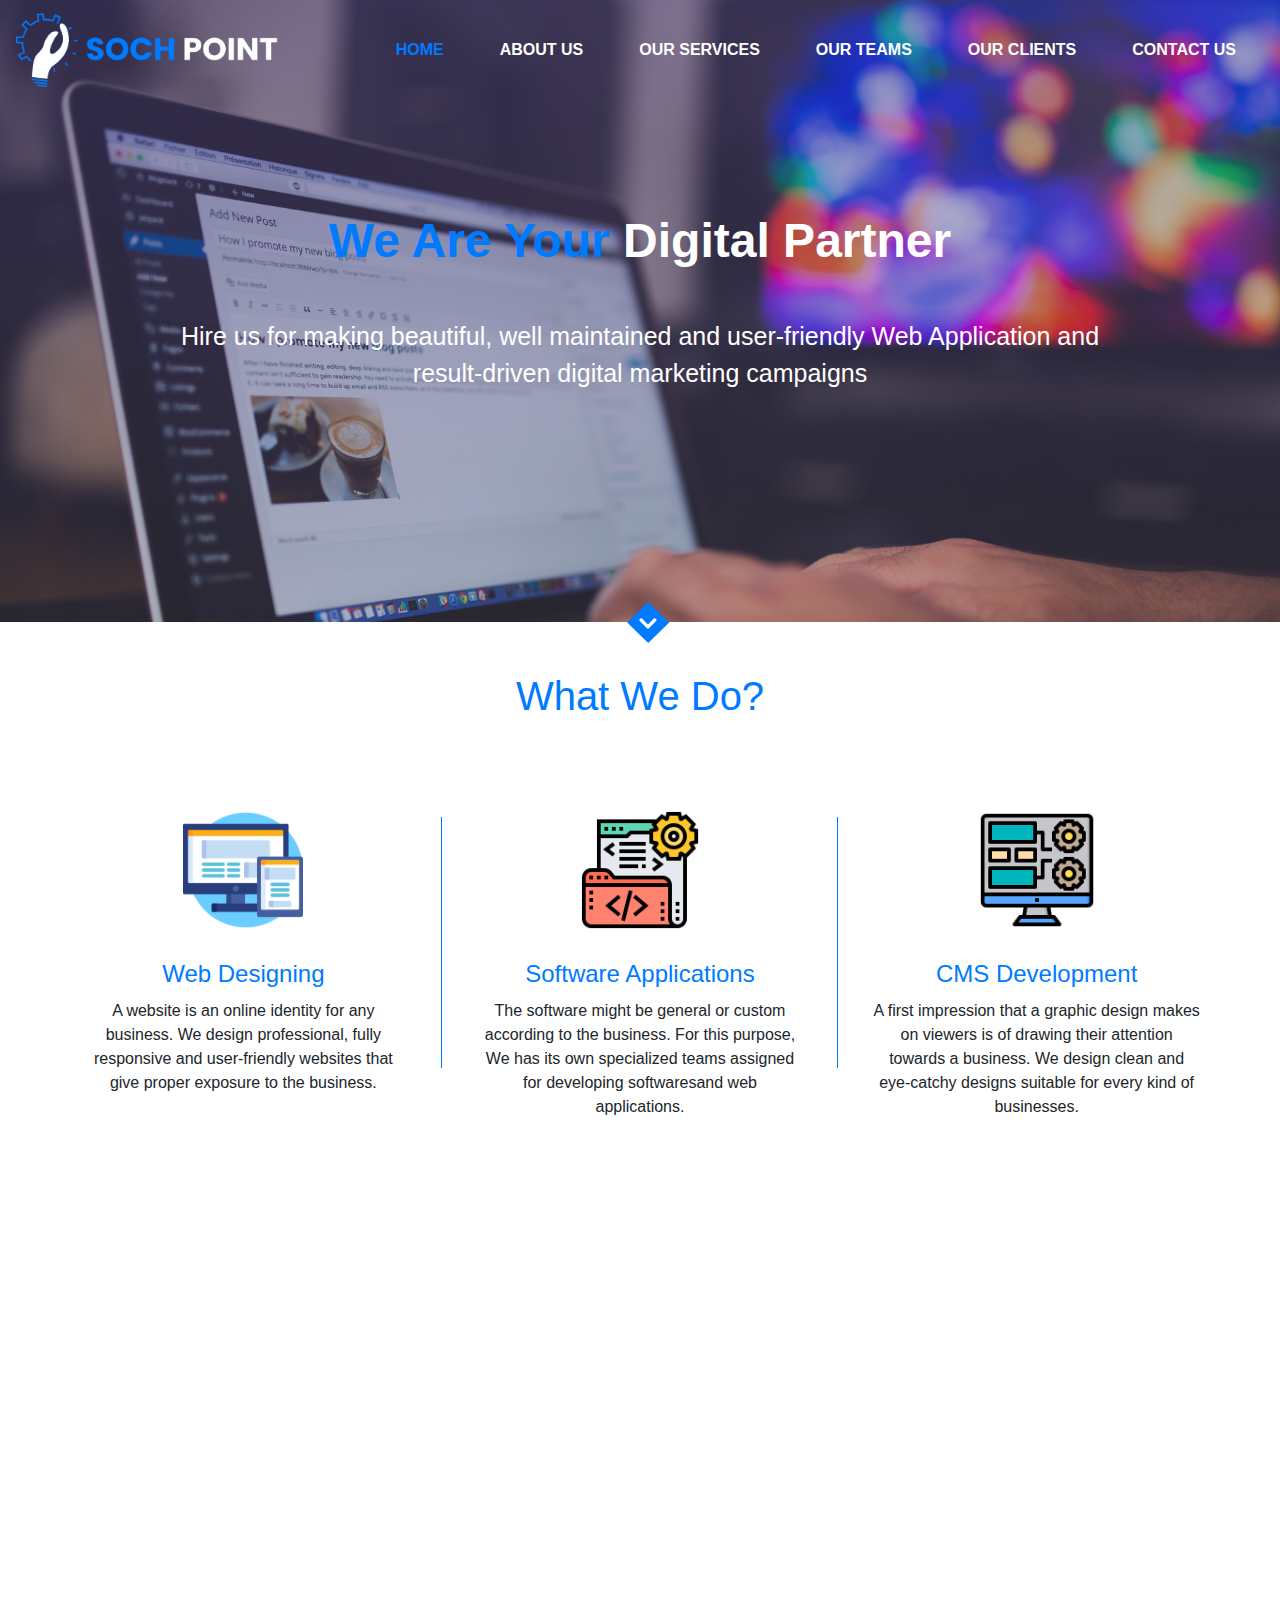
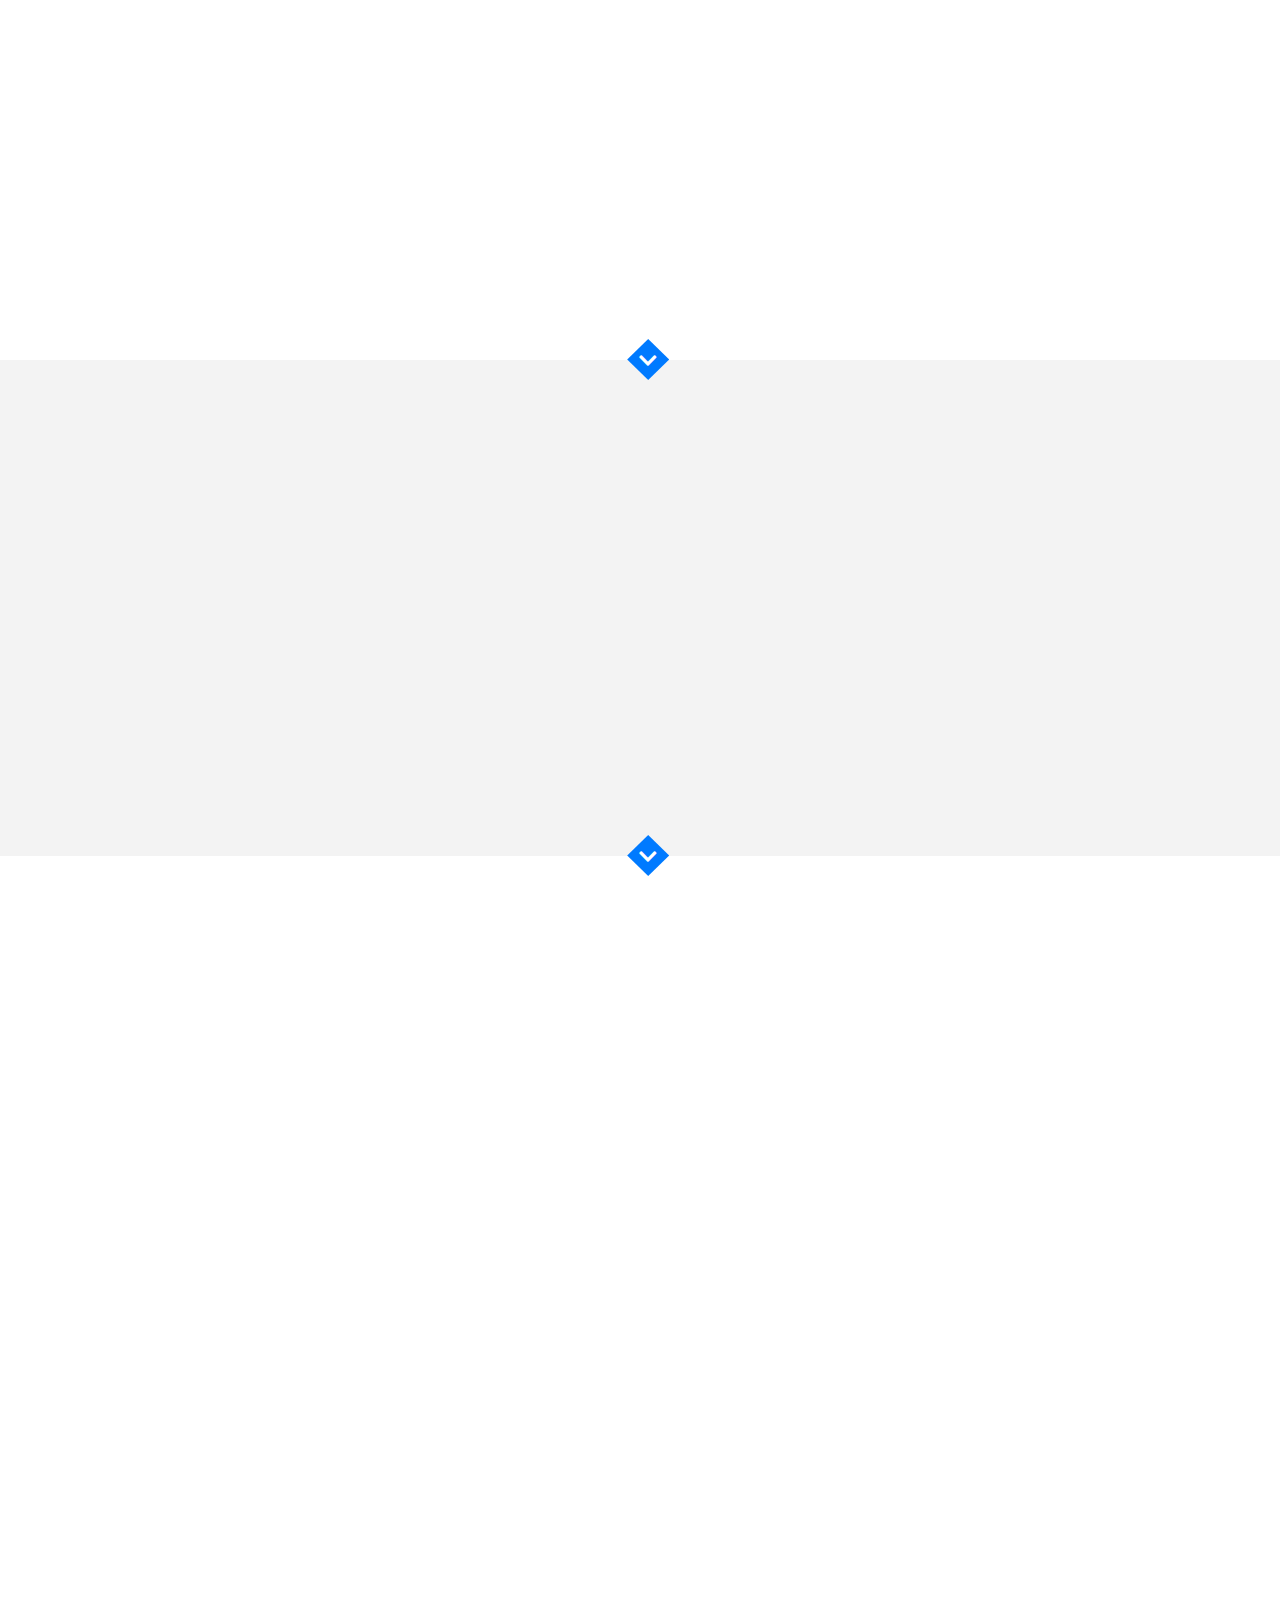
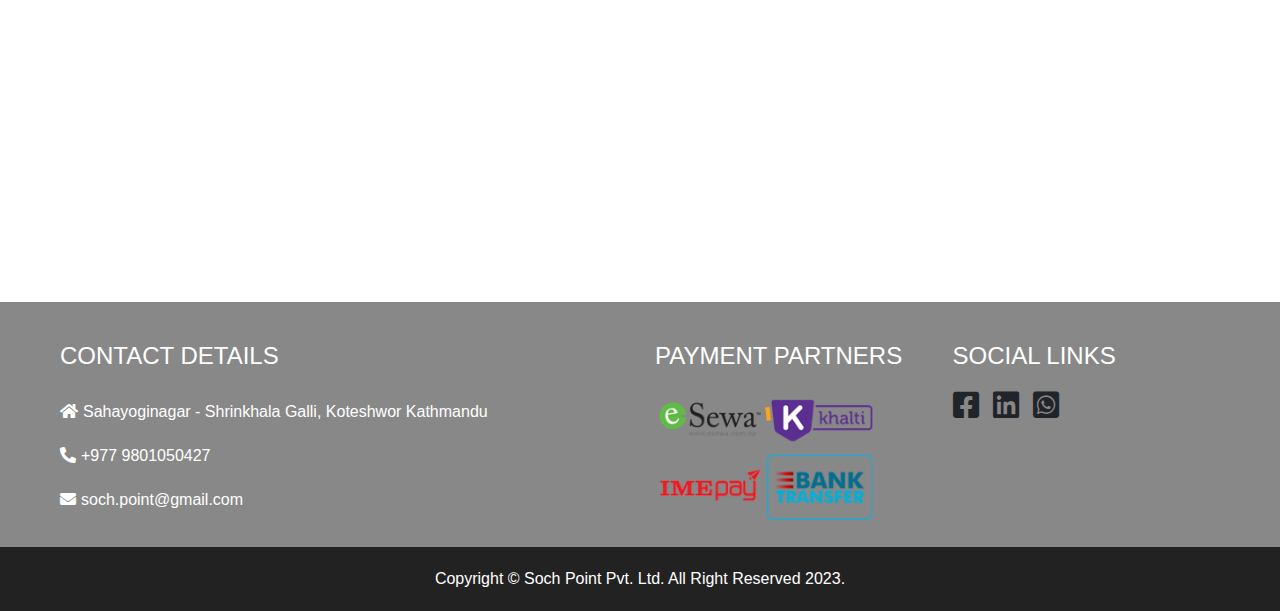
<file: index.html>
<!DOCTYPE html>
<html lang="en">
<head>
    <meta charset="UTF-8">
    <meta name="viewport" content="width=device-width, initial-scale=1.0">
    <meta http-equiv="X-UA-Compatible" content="ie=edge">
    <meta title="Soch Point |  IT Company  in Nepal">
    <!--metas-->
    <meta name="description" content="Soch Point is Dedicated Software Development company in Nepal.CMS Development and digital marketing for best results that can help customers in making online presense of their business"/>
    <meta name="keywords" content="Soch Point, sochpoint, Computer Training, Software Development, Web Application Development, computer training center in nepal,  Application Development, Mobile app development, e-commerce,   Search Engine Optimization,Digital Marketing, Android , Facebook Marketing, "/>
    <link rel="canonical" href="https://www.sochpoint.com" />

    <meta property="og:title" content="Soch Point | IT Company  in Nepal | Web Development in Kathmandu, Nepal | Application and Software Nepal">
    <meta property="og:site_name" content="website">
    <meta property="og:url" content="https://www.sochpoint.com">
    <meta property="og:description" content="Soch Point is Dedicated Software Development company in Nepal. CMS Development and digital marketing for best results that can help customers in making online presense of their business.">
    <meta property="og:type" content="Web Site">
    <meta property="og:image" content="https://sochpoint.com/img/logo002.png"> 

    <meta property="og:type" content="website"/>
    <meta property="og:site_name" content="Soch Point"/>

    <meta name="twitter:title" content="Soch Point | IT Company  in Nepal | Web Development in Kathmandu, Nepal | Application and Software Nepal">
    <meta name="twitter:description" content="Soch Point is Dedicated Software Development company in Nepal. CMS Development and digital marketing for best results that can help customers in making online presense of their business.">
    <meta name="twitter:image" content="https://sochpoint.com/img/logo002.png">

    <link rel="stylesheet" type="text/css" href="css/bootstrap.min.css">
    <link rel="stylesheet" type="text/css" href="css/owl.carousel.min.css">
    <link rel="stylesheet" type="text/css" href="css/owl.theme.default.css">
    <link rel="stylesheet" type="text/css" href="Fontawesome/css/all.min.css">
    <link rel="stylesheet" type="text/css" href="css/animate.css">
    <link rel="stylesheet" type="text/css" href="css/imagehover.min.css">

    <link rel="stylesheet" type="text/css" href="css/custom.css">
    <link rel="icon" href="img/favicon.svg" type="image/svg" sizes="96x96">


    <title>Soch Point</title>

    <style type="text/css">
        .navbar-light .navbar-toggler {
                padding: 10px 20px;
                border: 2px solid darkgray;
                color: whitesmoke;
                border-radius: 6px;
                outline: none;
            }
        @media screen and (max-width: 992px){
            #desktopNav{
                display: none;
            }
            #mobileNav{
                background: #333 !important;
            }
            li.nav-item{
                text-align: right;
                margin: 0 5px;
            }
            .nav-link {
                display: block;
                padding: .3rem 1rem;
            }
            .navbar {
                padding: .3rem 1rem;
            }
        }
        @media screen and (min-width: 992px){
            #mobileNav{
                display: none;
            }
        }
    </style>

</head>
<body>
        <nav id="mobileNav" class="navbar navbar-expand-lg navbar-light bg-light">
            <a class="navbar-brand" href="index.html"><img class="site-logo" src="img/logo002.png"></a>
            <button class="navbar-toggler" type="button" data-toggle="collapse" data-target="#navbarNav" aria-controls="navbarNav" aria-expanded="false" aria-label="Toggle navigation">
            <!-- <span class="navbar-toggler-icon"></span> -->
                <i class="fa fa-bars"></i>
            </button>
            <div class="collapse navbar-collapse" id="navbarNav">
            <ul class="navbar-nav ml-auto">
                <li class="nav-item">
                    <a class="nav-link active">HOME</a>
                </li>
                <li class="nav-item">
                    <a class="nav-link" href="#what-we-do">ABOUT US</a>
                </li>
                <li class="nav-item">
                    <a class="nav-link" href="#online-image">OUR SERVICES</a>
                </li>
                <li class="nav-item">
                    <a class="nav-link" href="#homepage-associated-clients">OUR TEAMS</a>
                </li>
                <li class="nav-item">
                    <a class="nav-link" href="#homepage-partners">OUR CLIENTS</a>
                </li>
                <li class="nav-item">
                    <a class="nav-link" href="#homepage-partners">CONTACT US</a>
                </li>
            </ul>
            </div>
        </nav>
    <div class="header-image " style="background: linear-gradient(0deg,rgba(0,0,0,0.1),rgba(61, 48, 118, 0.46)),url(img/home2.jpg); height: 622px;
      background-size: cover;
      background-attachment: fixed;
      position: relative;">
        <nav id="desktopNav" class="navbar navbar-expand-lg navbar-light bg-light">
            <a class="navbar-brand" href="index.html"><img class="site-logo" src="img/logo002.png"></a>
            <button class="navbar-toggler" type="button" data-toggle="collapse" data-target="#navbarNav" aria-controls="navbarNav" aria-expanded="false" aria-label="Toggle navigation">
            <span class="navbar-toggler-icon"></span>
            </button>
            <div class="collapse navbar-collapse" id="navbarNav">
            <ul class="navbar-nav ml-auto">
                <li class="nav-item">
                <a class="nav-link active">HOME</a>
                </li>
                <li class="nav-item">
                    <a class="nav-link" href="#what-we-do">ABOUT US</a>
                </li>
                <li class="nav-item">
                    <a class="nav-link" href="#online-image">OUR SERVICES</a>
                </li>
                <li class="nav-item">
                    <a class="nav-link" href="#homepage-associated-clients">OUR TEAMS</a>
                </li>
                <li class="nav-item">
                    <a class="nav-link" href="#homepage-partners">OUR CLIENTS</a>
                </li>
                <li class="nav-item">
                    <a class="nav-link" href="#homepage-partners">CONTACT US</a>
                </li>
            </ul>
            </div>
        </nav>
        <div>
            <div class="container">
                <h1 class="wow animated fadeInLeft delay-0.5s main-header">
                    We Are Your <span style="color: white;">Digital Partner</span>
                </h1>
                <p class="wow animated fadeInRight delay-0.5s header-desc">Hire us for making beautiful, well maintained and user-friendly Web Application and <br>
                     result-driven digital marketing campaigns</p>
            </div>
        </div>
        <div class="banner-arrow">
            <i class="fa fa-chevron-down"></i>
        </div>
    </div>

    <section id="what-we-do">
        <div class="container">
            <h1 class="wow animated pulse delay-0.5s what-we-do"> What We Do?</h1>
            <div class="wow animated fadeInLeft delay-0.5s row">
                <div class="col-md-4 text-center">
                    <div class="service-box">
                        <img class="service-img" src="img/icon1.png">
                        <h4 class="service-desc">Web Designing</h4>
                        <div>A website is an online identity for any business. We design professional, fully responsive and user-friendly websites that give proper exposure to the business.</div>
                        <div class="figline"></div>
                    </div>
                </div>
                <div class="col-md-4 text-center">
                    <div class="service-box">
                        <img class="service-img" src="img/icon6.png">
                        <h4 class="service-desc">Software Applications</h4>
                        <div>The software might be general or custom according to the business. For this purpose, We has its own specialized teams assigned for developing softwaresand web applications.</div>
                        <div class="figline"></div>
                    </div>
                </div>
                <div class="col-md-4 text-center">
                    <div class="service-box">
                        <img class="service-img" src="img/icon2.png">
                        <h4 class="service-desc">CMS Development</h4>
                        <div>A first impression that a graphic design makes on viewers is of drawing their attention towards a business. We design clean and eye-catchy designs suitable for every kind of businesses.</div>
                        
                    </div>
                </div>
            </div>
            <div class="wow animated fadeInRight delay-0.5s row">
                <div class="col-md-4 text-center">
                    <div class="service-box">
                        <img class="service-img" src="img/icon3.png">
                        <h4 class="service-desc">Digital Marketing</h4>
                        <div>Digital marketing lets you reach your targeted audience in a cost-effective and measurable way. The major digital marketing that we do are Facebook advertisement, PPC, and Youtube advertisement.</div>
                        <div class="figline"></div>
                    </div>
                </div>
                <div class="col-md-4 text-center">
                    <div class="service-box">
                        <img class="service-img" src="img/icon4.png">
                        <h4 class="service-desc">Web Hosting</h4>
                        <div>We provides the best reliable web hosting at best affordable prices. Web hosting is a service that allows an organization or an individual to post a website or web page onto the Internet.</div>
                        <div class="figline"></div>
                    </div>
                </div>
                <div class="col-md-4 text-center">
                    <div class="service-box">
                        <img class="service-img" src="img/icon5.png">
                        <h4 class="service-desc">Bulk SMS</h4>
                        <div>We also provides Bulk SMS service as an additional service. Bulk SMS service is the distribution of large numbers of SMS messages for delivery to mobile phone terminals.</div>
                        
                    </div>
                </div>
                
            </div>
        </div>
    </section>
    <section id="online-image">
         <div class="container">
             <h2 class="wow animated pulse delay-0.5s online-img-heading">WE BUILD UP YOUR ONLINE PRESENCE</h2>
             <div class="row">
                 <div class="wow animated fadeInLeft delay-0.5s col-md-4 text-center">
                    <!-- <img class="online-img" src="img/target-goal-ItArrow.png"> -->
                    <div class="online-icons">
                        <i class="fa fa-bullseye"></i>
                    </div>
                    <div class="online-img-desc">TARGETED GOALS</div>
                    <!-- <p>Lorem ipsum dolor, sit amet consectetur adipisicing elit. Blanditiis exercitationem quod earum modi eveniet adipisci vitae itaque eum autem officiis.</p> -->
                 </div>
                 <div class="wow animated zoomIn delay-0.5s col-md-4 text-center">
                    <div class="online-icons">
                        <i class="fa fa-chess"></i>
                    </div> 
                    <div class="online-img-desc">APPLIED STRATEGY</div>
                    <!-- <p>Lorem ipsum dolor sit amet, consectetur adipisicing elit. Similique eligendi asperiores recusandae reiciendis nam. Aperiam repellendus obcaecati numquam sint enim deserunt animi. Explicabo, non architecto.</p> -->
                 </div>
                 <div class="wow animated fadeInRight delay-0.5s col-md-4 text-center">
                    <div class="online-icons">
                        <i class="fa fa-chart-line"></i>
                    </div>
                    <div class="online-img-desc">OUTSTANDING RESULT</div>
                    <!-- <p>Lorem ipsum dolor sit amet consectetur adipisicing elit. Nobis at illo tenetur sit ab, ipsum quibusdam quidem accusamus explicabo quaerat?</p> -->
                 </div>
             </div>
             <div class="banner-arrow2">
                <i class="fa fa-chevron-down"></i>
            </div>
         </div>
    </section>

    <section id="homepage-business">
        <div class="sub-business">
            <div class="container">
                <h1 class="wow animated pulse delay-0.5s homepage-business-header">SERVICES THAT CAN LEAD YOUR BUSINESS SUCCESS</h1>
                <div class="wow animated fadeInLeft delay-0.5s row">
                    <div class="col-sm-6 col-lg-3 text-center">
                        <a class="business-sec-link" href="javascript:void(0)">
                            <figure class="imghvr-slide-up">
                                <div class="special-service my-auto" style="background-image: url(img/seo.jpg);
                                    background-size: cover;">
                                    <div class="service-demo">
                                        <h3 class="special-service-title">SEO</h3>
                                    </div>
                                </div>
                                <!-- <figcaption>
                                    <h3 class="special-service-title">WORDPRESS</h3>
                                    <h5 class="special-service-sub-title">Development</h5>
                                    <p>Lorem ipsum, dolor sit amet consectetur adipisicing elit. Modi veniam minima esse quidem quod aperiam ab, aspernatur voluptatem deleniti nobis?</p>
                                </figcaption> -->
                            </figure>
                        </a>
                    </div>
                    <div class="col-sm-6 col-lg-3 text-center">
                        <a class="business-sec-link" href="javascript:void(0)">
                            <figure class="imghvr-slide-up">
                                <div class="special-service my-auto" style="background-image: url(img/services/digital_marketing.jpg);
                                    background-size: cover;">
                                    <div class="service-demo">
                                        <h3 class="special-service-title">Digital Marketing</h3>
                                    </div>
                                </div>
                                <!-- <figcaption>
                                    <h3 class="special-service-title">WORDPRESS</h3>
                                    <h5 class="special-service-sub-title">Development</h5>
                                    <p>Lorem ipsum, dolor sit amet consectetur adipisicing elit. Modi veniam minima esse quidem quod aperiam ab, aspernatur voluptatem deleniti nobis?</p>
                                </figcaption> -->
                            </figure>
                        </a>
                    </div>
                    <div class="col-sm-6 col-lg-3 text-center">
                        <a class="business-sec-link" href="javascript:void(0)">
                            <figure class="imghvr-slide-up">
                                <div class="special-service my-auto" style="background-image: url(img/services/web_dev.jpg);
                                    background-size: cover;">
                                    <div class="service-demo">
                                        <h3 class="special-service-title">Web Development</h3>
                                    </div>
                                </div>
                                <!-- <figcaption>
                                    <h3 class="special-service-title">WORDPRESS</h3>
                                    <h5 class="special-service-sub-title">Development</h5>
                                    <p>Lorem ipsum, dolor sit amet consectetur adipisicing elit. Modi veniam minima esse quidem quod aperiam ab, aspernatur voluptatem deleniti nobis?</p>
                                </figcaption> -->
                            </figure>
                        </a>
                    </div>
                    <div class="col-sm-6 col-lg-3 text-center">
                        <a class="business-sec-link" href="javascript:void(0)">
                            <figure class="imghvr-slide-up">
                                <div class="special-service my-auto" style="background-image: url(img/services/mobile_app.png);
                                    background-size: cover;">
                                    <div class="service-demo">
                                        <h3 class="special-service-title">Mobile Application</h3>
                                    </div>
                                </div>
                                <!-- <figcaption>
                                    <h3 class="special-service-title">WORDPRESS</h3>
                                    <h5 class="special-service-sub-title">Development</h5>
                                    <p>Lorem ipsum, dolor sit amet consectetur adipisicing elit. Modi veniam minima esse quidem quod aperiam ab, aspernatur voluptatem deleniti nobis?</p>
                                </figcaption> -->
                            </figure>
                        </a>
                    </div>
                </div>
                <div class="banner-arrow2">
                    <i class="fa fa-chevron-down"></i>
                </div>
                
            </div>
            </div>
        </div>
    </section>

    <!-- <section id="homepage-testomony">
        <h1 class="wow animated pulse delay-0.5s testomony-header">FEW WORDS FROM OUR CLIENTS</h1>
        <div class="testomony" style="background-image: url('img/people.jpg'); background-size: cover;">
            <div class="container">
                <div class="text-center mx-auto">
                    <div class="owl-carousel owl-theme" id="testomony-slider">
                        <div class="wow animated zoomIn delay-0.5s item">
                            <div class="testomony-box mx-auto">
                                <i class="fa fa-quote-left"></i>
                                <p class="testomony-detail"><i>Lorem ipsum dolor sit amet consectetur adipisicing elit. Suscipit velit sed dolore. Blanditiis sed dolores pariatur voluptatibus culpa maiores quos obcaecati assumenda quidem ea eius error sint quam, iusto doloribus?</i></p>
                                <div class="quotesby">Poozan Tamang</div>
                            </div>
                        </div>
                        <div class="wow animated zoomIn delay-0.5s item">
                            <div class="testomony-box mx-auto">
                                <i class="fa fa-quote-left"></i>
                                <p class="testomony-detail"><i>Lorem ipsum dolor sit amet consectetur adipisicing elit. Suscipit velit sed dolore. Blanditiis sed dolores pariatur voluptatibus culpa maiores quos obcaecati assumenda quidem ea eius error sint quam, iusto doloribus?</i></p>
                                <div class="quotesby">Prasanna Chaudhary</div>
                            </div>
                        </div>
                        <div class="wow animated zoomIn delay-0.5s item">
                            <div class="testomony-box mx-auto">
                                <i class="fa fa-quote-left"></i>
                                <p class="testomony-detail"><i>Lorem ipsum dolor sit amet consectetur adipisicing elit. Suscipit velit sed dolore. Blanditiis sed dolores pariatur voluptatibus culpa maiores quos obcaecati assumenda quidem ea eius error sint quam, iusto doloribus?</i></p>
                                <div class="quotesby">Dibya</div>
                            </div>
                        </div>
                    </div>
                </div>
            </div>
        </div>
    </section> -->


    <section id="homepage-associated-clients">
        <h1 class="wow animated pulse delay-0.5s associated-heading">EXPERIENCE TEAMS TO WORK WITH</h1>
        <div class="wow animated fadeInLeft delay-0.5s clients">
            <div class="container">
                <div class="sub-clients">
                    <div class="row">
                        <div class="col-6 col-sm-6 col-md-3">
                            <div class="associated-img-wrap">
                                <img class="associated-img" alt="Manjil Poudyal" src="img/teams/mp.png">
                                <h4 class="service-desc">Manjil Poudyal</h4>
                                <div>Managing Director</div>
                            </div>
                        </div>
                        <div class="col-6 col-sm-6 col-md-3">
                            <div class="associated-img-wrap">
                                <img class="associated-img" src="img/teams/pr.png">
                                <h4 class="service-desc">Pravin Rai</h4>
                                <div>Legal & Administration</div>
                            </div>
                        </div>
                        <div class="col-6 col-sm-6 col-md-3">
                            <div class="associated-img-wrap">
                                <img class="associated-img" src="img/teams/sa.png">
                                <h4 class="service-desc">Satish Acharya</h4>
                                <div>System Administrator</div>
                            </div>
                        </div>
                        <div class="col-6 col-sm-6 col-md-3">
                            <div class="associated-img-wrap">
                                <img class="associated-img" src="img/teams/ld.png">
                                <h4 class="service-desc">Lokendra Dangi</h4>
                                <div>Backend Engineer</div>
                            </div>
                        </div>
                        <div class="col-6 col-sm-6 col-md-3">
                            <div class="associated-img-wrap">
                                <img class="associated-img" src="img/teams/aashish.png">
                                <h4 class="service-desc">Aashish Pokhrel</h4>
                                <div>FullStack Developer</div>
                            </div>
                        </div>
                        <div class="col-6 col-sm-6 col-md-3">
                            <div class="associated-img-wrap">
                                <img class="associated-img" src="img/teams/P1.JPG">
                                <h4 class="service-desc">Prasanna Chaudhary</h4>
                                <div>Web Designer</div>
                            </div>
                        </div>
                        <div class="col-6 col-sm-6 col-md-3">
                            <div class="associated-img-wrap">
                                <img class="associated-img" src="img/teams/bk.png">
                                <h4 class="service-desc">Bijay Karki</h4>
                                <div>Wordpress Developer</div>
                            </div>
                        </div>
                        <div class="col-6 col-sm-6 col-md-3">
                            <div class="associated-img-wrap">
                                <img class="associated-img" src="img/teams/lp.png">
                                <h4 class="service-desc">Pratik Ghimire</h4>
                                <div>QA Engineer</div>
                            </div>
                        </div>
                    </div>
                </div>
                <div class="banner-arrow2">
                    <i class="fa fa-chevron-down"></i>
                </div>
                
            </div>
        </div>
    </section>

    <section id="homepage-partners">
        <h1 class="wow animated pulse delay-0.5s partners-heading">CLIENTS WHO LOVE WORKING WITH US</h1>
        <div class="wow animated fadeInRight delay-0.5s our-partners">
            <div class="container">
                <div class="owl-carousel owl-theme" id="partner-slider">
                    <div class="item">
                        <div class="p-box">
                            <img class="partners-img" src="img/clients/Info-tech.png">
                        </div>
                    </div>
                    <div class="item">
                        <div class="partner-box">
                            <img class="partners-img my-auto" src="img/clients/top-all-up.png">
                        </div>
                    </div>
                    <div class="item">
                        <div class="partner-box">
                            <img class="partners-img" src="img/clients/anfaaus.png">
                        </div>
                    </div>
                    <div class="item">
                        <div class="partner-box">
                            <img class="partners-img" src="img/clients/Securious.svg">
                        </div>
                    </div>
                    <div class="item">
                        <div class="partner-box">
                            <img class="partners-img" src="img/clients/construction-bibek.png">
                        </div>
                    </div>
                    <div class="item">
                        <div class="partner-box">
                            <img class="partners-img" src="img/clients/pakkighar.png">
                        </div>
                    </div>
                </div>
            </div>
        </div>
    </section>

    <footer>
        <div class="footer-box">
            <div class="container">
                <div class="row">
                    <div class="col-md-6">
                        <h4 class="footer-details">CONTACT DETAILS</h4>
                        <div class="footer-contact"><i class="fa fa-home"></i> Sahayoginagar - Shrinkhala Galli, Koteshwor Kathmandu</div>
                        <div class="footer-contact"><i class="fa fa-phone-alt"></i> +977 9801050427</div>
                        <div class="footer-contact"><i class="fa fa-envelope"></i> soch.point@gmail.com</div>
                    </div>
                    <div class="col-md-3">
                        <h4 class="footer-details">PAYMENT PARTNERS</h4>
                        <a href="#"><img src="img/payment.png" width="220"></a>
                    </div>
                    <div class="col-md-3">
                        <h4 class="footer-details">SOCIAL LINKS</h4>
                        <div class="social-links">
                            <i class="fab fa-facebook-square"></i>
                            <i class="fab fa-linkedin"></i>
                            <i class="fab fa-whatsapp-square"></i>
                        </div>
                    </div>
                </div>
            </div>
        </div>
        <div class="copyright text-center">
            <div class="container">
                Copyright © Soch Point Pvt. Ltd. All Right Reserved 2023.
            </div>
        </div> 
    </footer>


    <script type="text/javascript" src="js/jquery.min.js"></script>
    <script type="text/javascript" src="js/bootstrap.min.js"></script>
    <script type="text/javascript" src="js/popper.min.js"></script>
    <script type="text/javascript" src="js/owl.carousel.min.js"></script>
    <script type="text/javascript" src="js/wow.min.js"></script>

    <script type="text/javascript">
        new WOW().init();
    </script>

    <script>
        $('#feature-slider').owlCarousel({
            animateOut:'fadeOut',
            animateIn:'fadeIn',
            autoplay:true,
            autoplayTimeout:5000,
            autoplayHoverPause:false,
            loop:true,
            dots:false,
            navText: ["<i class='fa fa-chevron-left'></i>","<i class='fa fa-chevron-right'></i>"],
            responsive:{
                0:{
                    items:1
                },
                600:{
                    items:1
                },
                1000:{
                    items:1
                }
            }
        })
    </script>
    <script>
        $('#testomony-slider').owlCarousel({
            autoplay:true,
            autoplayTimeout:4000,
            autoplayHoverPause:false,
            loop:true,
            dots:true,
            navText:false,
            responsive:{
                0:{
                    items:1
                },
                600:{
                    items:1
                },
                1000:{
                    items:1
                }
            }
        })
    </script>
    <script>
        $('#blog-slider').owlCarousel({
            autoplay:true,
            autoplayTimeout:3000,
            autoplayHoverPause:false,
            loop:true,
            dots:false,
            navText: ["<i class='fa fa-chevron-left'></i>","<i class='fa fa-chevron-right'></i>"],
            responsive:{
                0:{
                    items:1
                },
                600:{
                    items:1
                },
                1000:{
                    items:1
                }
            }
        })
    </script>
    <script>
        $('#partner-slider').owlCarousel({
            autoplayTimeout:3000,
            autoplayHoverPause:false,
            loop:true,
            dots:false,
            navText: ["<i class='fa fa-chevron-left'></i>","<i class='fa fa-chevron-right'></i>"],
            responsive:{
                0:{
                    items:1
                },
                600:{
                    items:1
                },
                1000:{
                    items:5
                }
            }
        })
    </script>
        
    
</body>
</html>
</file>
<file: css/custom.css>
html {
  scroll-behavior: smooth;
}
@media (min-width: 1200px) {
  .container {
    max-width: 1190px;
  }
}

.bg-light {
  background: transparent !important;
}
img.site-logo {
  height: 74px;
}
li.nav-item {
  font-weight: 600;
  margin: 0 20px;
}
a.nav-link {
  color: white !important;
}
a.nav-link:hover {
  color: #007aff !important;
}
a.nav-link.active {
  color: #007aff !important;
}
h1.main-header {
  text-align: center;
  padding-top: 7rem;
  color: #007aff;
  font-size: 48px;
  font-weight: 700;
}

.footer-box {
}

p.header-desc {
  text-align: center;
  margin-top: 3rem;
  font-size: 25px;
  color: #ffffff;
}
.banner-arrow {
  position: absolute;
  content: "";
  bottom: -21px;
  clip-path: polygon(50% 0%, 100% 50%, 50% 100%, 0% 50%);
  background: #007aff;
  padding: 12px 12px 5px 12px;
  left: 49%;
}
.banner-arrow .fa {
  color: white;
  font-size: 20px;
}

img.banner-arrow1 {
  width: 30px;
  text-align: center;
}
/* what we do */
h1.what-we-do {
  text-align: center;
  color: #007aff;
  margin: 50px 0;
}
.service-box {
  margin-bottom: 30px;
  padding: 20px;
  transition: all 0.3s ease;
}
img.service-img {
  margin: 20px 0;
  width: 110px;
}
h4.service-desc {
  color: #007aff;
  margin: 10px 0;
}
.service-box:hover {
  background-color: #007aff;
  color: white;
}

.service-box:hover .service-desc {
  color: white;
}

.figline {
  position: absolute;
  background: #007aff;
  width: 1px;
  content: "";
  top: 47px;
  right: 0;
  height: 63%;
}

/* Feature Products */
.feature-product-bg {
  background: #f3f3f3;
  padding: 30px 0;
}
h4.feature-header {
  color: #007aff;
  font-weight: 700;
}
h2.product-name {
  font-weight: 400;
}
.product-desc {
  font-size: 20px;
  margin: 20px 0;
}
img.feature-img {
  width: 100%;
  height: 100%;
}
.feature-slider {
  margin: 50px 0;
}
.prdouct-main-features {
  display: flex;
  margin: 15px 10px;
}
span.pmfi {
  border: 1px solid;
  padding: 10px;
  border-radius: 50%;
  background-color: #f2f2f2;
}
.pmfi-title {
  padding: 15px;
}
.lunch-website {
  margin-top: 40px;
  font-weight: 600;
}
a.lunch-wb {
  text-decoration: none;
}
a.lunch-wb:hover {
  color: #888888;
}
#feature-slider .owl-nav {
  width: 100%;
  position: absolute;
  bottom: 50%;
}
section#feature-product i.fa.fa-chevron-left {
  position: absolute;
  background-color: white;
  color: #007aff;
  box-shadow: 0px 3px 6px #00000029;
  padding: 25px 25px;
  left: 0;
}
section#feature-product i.fa.fa-chevron-right {
  position: absolute;
  background-color: white;
  color: #007aff;
  box-shadow: 0px 3px 6px #00000029;
  padding: 25px 25px;
  right: 0;
}

/* Online Image */
section#online-image {
  margin-bottom: 40px;
  position: relative;
}
.banner-arrow2 {
  position: absolute;
  content: "";
  bottom: -60px;
  clip-path: polygon(50% 0%, 100% 50%, 50% 100%, 0% 50%);
  background: #007aff;
  padding: 12px 12px 5px 12px;
  left: 49%;
  z-index: +1;
}
.sub-business .banner-arrow2 {
  bottom: -20px;
}
#homepage-associated-clients .banner-arrow2 {
  bottom: -20px;
}

.banner-arrow2 .fa {
  color: white;
  font-size: 20px;
}

img.banner-arrow-2 {
  width: 30px;
  text-align: center;
}
h2.online-img-heading {
  text-align: center;
  margin: 60px 0;
  color: #007aff;
}

.online-icons .fa {
  font-size: 40px;
  color: #007aff;
  border-radius: 50%;
  padding: 30px;
  box-shadow: 11px 10px 16px #00000050;
}

.online-img {
  border: 0 solid;
  border-radius: 50%;
  padding: 30px;
  box-shadow: 11px 10px 16px #00000050;
}
.online-img-desc {
  margin-top: 40px;
  margin-bottom: 30px;
  font-weight: 700;
}

/* Special Service for your business */
section#homepage-business {
  padding-bottom: 40px;
  background-color: #f3f3f3;
  position: relative;
}
h1.homepage-business-header {
  text-align: center;
  color: #007aff;
  padding: 30px 0;
}
.special-service {
  width: 268px;
  height: 333px;
  overflow: hidden;
}
figure.imghvr-slide-up {
  position: relative;
}
img.business-img {
  margin-top: 37%;
  margin-bottom: 20px;
}
h3.special-service-title {
  color: #007aff;
}
h5.special-service-sub-title {
  color: black;
}
[class*=" imghvr-"],
[class^="imghvr-"] {
  background-color: white !important;
  height: 333px;
}
.arrow-ahead {
  position: absolute;
  bottom: 0;
  right: 0;
  clip-path: polygon(100% 0, 0% 100%, 100% 100%);
  background: blue;
  width: 40px;
  height: 40px;
}

.arrow-ahead .fa {
  position: absolute;
  color: white;
  font-size: 22px;
  right: 3px;
  bottom: 2px;
}

/* Testomony */
h1.testomony-header {
  text-align: center;
  margin: 50px 0;
}
.testomony {
  background: #f3f3f3;
  padding: 20px;
}
img.testomony-img {
  width: 30px !important;
  height: 30px;
}
.testomony-desc.text-center {
  border: 0 solid;
  border-radius: 100%;
  height: 554px;
  width: 554px;
  background: #ffffff;
}
img.testomony-img.mx-auto {
  margin: 40px 0;
}
.testomony-box {
  width: 550px;
  height: 550px;
  background: white;
  border-radius: 50%;
  padding: 50px;
}

i.fa.fa-quote-left {
  font-size: 30px;
  color: #007aff;
  margin: 30px 0 40px;
}

p.testomony-detail {
  font-size: 25px;
}
.quotesby {
  color: #007aff;
  font-size: 25px;
  font-weight: 600;
}

/* OUR BLOG */
section#homepage-blog {
  margin-bottom: 40px;
}
h1.our-blog {
  text-align: center;
  margin: 50px 0;
  color: #007aff;
}
.blog-box {
  position: relative;
}
img.blog-img {
  width: 100%;
  height: auto;
}
.report-date {
  color: red;
  font-size: 20px;
  font-weight: 600;
  margin-top: 20px;
}
a {
  text-decoration: none !important;
}
.blog-link {
  font-weight: 600;
  font-size: 20px;
}
#blog-slider .owl-nav {
  position: absolute;
  width: 100%;
  bottom: 2%;
  left: 7.5%;
}

button.owl-next,
button.owl-prev {
  outline: none;
}

#homepage-blog i.fa.fa-chevron-left {
  background-color: rgba(255, 255, 255, 0.6);
  color: #007aff;
  box-shadow: 0px 3px 6px #00000029;
  padding: 17px 26px;
  font-size: 30px;
}
#homepage-blog i.fa.fa-chevron-right {
  background-color: white;
  color: #007aff;
  box-shadow: 0px 3px 6px #00000029;
  padding: 17px 26px;
  font-size: 30px;
}
/* Our Partners */
section#homepage-partners {
  padding: 20px 0;
}
h1.partners-heading {
  text-align: center;
  color: #007aff;
  margin: 30px 0;
}
.our-partners {
  position: relative;
}
img.partners-img {
  height: 150px;
  padding: 20px;
  object-fit: contain;
}
section#homepage-partners i.fa.fa-chevron-left {
  position: absolute;
  background-color: white;
  border-radius: 50%;
  color: #007aff;
  box-shadow: 0px 3px 6px #00000029;
  padding: 10px 14px;
  left: -20px;
}
section#homepage-partners i.fa.fa-chevron-right {
  position: absolute;
  background-color: white;
  border-radius: 50%;
  color: #007aff;
  box-shadow: 0px 3px 6px #00000029;
  padding: 10px 14px;
  right: -20px;
}

/* Associated Clients */
h1.associated-heading {
  text-align: center;
  color: #007aff;
  margin: 40px 0 30px 0;
}
.clients {
  background: #f3f3f3;
  position: relative;
  margin-bottom: 50px;
}
.sub-clients {
  padding: 30px 0px;
}
.btn-associated-see-more {
  text-align: right;
}
button.associated-see-more {
  border: none;
  background: #f3f3f3;
  color: #007aff;
  font-weight: 600;
  font-size: 20px;
}
button.associated-see-more:hover {
  color: green;
}

.associated-img-wrap {
  text-align: center;
  background: white;
  padding: 10px;
  border: 1px solid rgba(0, 0, 0, 0.2);
  margin: 20px 0;
}
img.associated-img {
  width: 100%;
  height: 120px;
  object-fit: contain;
}

/* Footer */
footer {
  background: #888888;
}
.footer-box {
  padding: 40px 0 20px;
}
h4.footer-details {
  color: #fff;
  margin-bottom: 20px;
}
.copyright.text-center {
  padding: 20px 0;
  color: white;
  background: #222;
}
li.footer-link-list {
  color: white;
  padding: 3px 0;
}
a.footer-link {
  color: white;
}
a.footer-link:hover {
  color: blue;
}
.footer-contact {
  color: white;
  padding: 10px 0;
  display: flex;
  align-items: baseline;
}

.footer-contact .fa {
  margin-right: 5px;
}

.footer-box iframe {
  width: 100%;
}

.social-links i {
  font-size: 30px;
  margin-right: 10px;
}

#partner-slider .owl-nav {
  position: absolute;
  width: 100%;
  bottom: 60%;
}

#testomony-slider .owl-dots {
  position: absolute;
  width: 100%;
  bottom: 13%;
}

#testomony-slider .owl-dots .owl-dot span {
  width: 14px !important;
  height: 14px !important;
}

#blog-slider .owl-theme .owl-nav [class*="owl-"] {
  margin: 0 !important;
}

#otherNav a.nav-link {
  color: black !important;
}

#portfolio-page {
  padding: 50px 0;
}

.portfolio-card {
  margin-left: auto !important;
  margin-right: auto !important;
  transition: background-position 1.5s ease-out 0.5s;
  background-position: top center;
  background-size: 100% auto !important;
  height: 400px;
  background-repeat: no-repeat;
  border: 7px solid #778899;
  box-shadow: 3px 3px 18px 0px rgba(0, 0, 0, 0.6);
}

.portfolio-card:hover {
  background-position: bottom center !important;
  transition: background-position 6s linear 0s;
}

.portfolio-title {
  text-align: center;
  margin: 25px 0 40px;
  font-size: 24px;
  font-weight: 600;
  color: #007aff;
}

/* Request Pricing */
h1.talk-header,
h1.talk-footer {
  text-align: center;
  color: white;
  padding: 40px 0 0;
  font-size: 80px;
}
.talk-header-desc,
.talk-footer-desc {
  text-align: center;
  color: white;
  font-size: 30px;
}
section#form-wrap {
  margin-bottom: 50px;
}
h3.form-heading {
  text-align: center;
  font-weight: 300;
  margin-top: 40px;
}
.request-form {
  margin-top: 40px;
}
.form-margin {
  margin-bottom: 25px;
}
input.form-input,
textarea.form-input {
  width: 100%;
  background: #f2f2f2;
  border: none;
  border-radius: 3px;
  height: 40px;
  padding: 5px;
}
select.form-input {
  width: 100%;
  height: 40px;
  background: #f2f2f2;
  border: none;
  border-radius: 3px;
  padding: 5px;
}
button.btn-request {
  background: #007aff;
  border: none;
  color: white;
  padding: 10px 20px;
  font-weight: 600;
  border-radius: 5px;
}
/* Talk Section */
section#footer-banner {
  position: relative;
}
span.talk-arrow {
  position: absolute;
  top: -28px;
  left: 48%;
  border: 4px solid white;
  border-radius: 50%;
  background: green;
  padding: 14px 10px 5px;
}
img.talk-arrow-img {
  width: 40px;
  height: 40px;
}
.talk-box {
  margin-top: 70px;
}
span.round-layer {
  border: 2px solid transparent;
  border-radius: 50%;
  padding: 50px 9px;
  transition: all 0.2s ease;
}
span.round-layer:hover {
  border: 2px solid white;
  border-radius: 50%;
  padding: 50px 9px;
}
span.round-img {
  background: white;
  border: 1px solid transparent;
  border-radius: 50%;
  padding: 40px 25px;
}
img.round-img-wrap {
  height: 50px;
  width: 50px;
  object-fit: contain;
}
.round-img-title {
  font: 35px/45px alphamack_aoeregular;
  margin-top: 30px;
  color: white;
}
.round-img-sub-title {
  font-size: 20px;
  color: white;
}

/* Contact Us */
section#contact-us {
  position: relative;
}
.contact-form {
  margin: 30px 0 70px;
}
h1.touch-us {
  color: #007aff;
  font-weight: 600;
}
.touch-desc {
  margin-bottom: 20px;
}
input.contact-input,
textarea.contact-input {
  width: 100%;
  margin-bottom: 10px;
  padding: 10px;
  border: 1px solid #000000;
  border-radius: 3px;
}
button.contact-submit {
  width: 100%;
  background: #007aff;
  color: white;
  padding: 15px;
  border: 0 solid white;
  border-radius: 5px;
  font-size: 20px;
  font-weight: 600;
}
.bootstrap-filestyle.input-group {
  border: 1px solid black;
  border-radius: 3px;
}
.btn-secondary {
  background-color: #007aff;
  padding: 10px 10px;
  border-radius: 0;
}
.under-sec {
  position: absolute;
  top: 0;
  left: 0;
  width: 100%;
  height: 100%;
  background: #f3f3f3;
  clip-path: polygon(40% 0, 50% 50%, 40% 100%, 0 100%, 0 0);
}

/* Our Services */
h1.services-heading {
  text-align: center;
  font-size: 40px;
  font-weight: 600;
  color: #007aff;
  margin: 40px 0 20px;
}
p.services-heading-desc {
  font-size: 20px;
  text-align: center;
  margin-bottom: 40px;
}
img.service-img {
  height: 120px;
  width: 120px;
  object-fit: contain;
}
span.circle-img {
  border: 4px solid #888888;
  border-radius: 50%;
  padding: 60px 15px;
}
span.circle-img:hover {
  border: 4px solid #007aff;
}
.service-img-box {
  margin: 30px 0;
}

/* About US */

section#about-us {
  padding: 30px 0;
}

#contact-us {
  margin: 30px 0;
}

h1.section-heading.text-center {
  color: #007aff;
  font-weight: 600;
  font-size: 50px;
}
p.about-desc {
  font-size: 20px;
  margin-top: 20px;
  text-align: justify;
}

section#paymentPage {
  padding: 50px 0;
}

.payment-title {
  font-size: 24px;
  font-weight: 600;
  color: #0075f0;
  border-bottom: 2px solid gray;
  margin-bottom: 10px;
}

.payment-description {
  font-size: 20px;
}

#careerPage {
  padding: 50px 0;
}

.career-title {
  font-size: 28px;
  font-weight: 600;
  color: #007aff;
}

.current-vacancy {
  font-size: 24px;
}

.job-title {
  font-size: 20px;
  font-weight: 600;
  color: #007aff;
}

.job-headers {
  font-weight: 600;
  text-decoration: underline;
}

.job-block {
  border: 2px solid darkgray;
  padding: 16px;
  border-radius: 10px;
  margin-bottom: 20px;
}

a.apply-now-btn {
  background: #007aff;
  color: white;
  padding: 8px 12px;
  border-radius: 5px;
}

#applyForm {
  padding-top: 30px 0;
}

.apply-title {
  font-size: 30px;
  font-weight: 600;
  color: #007aff;
  text-align: center;
  text-decoration: underline;
}

#jobApplyForm input,
#jobApplyForm textarea {
  width: 100%;
  padding: 5px;
}

#jobApplyForm select {
  padding: 5px;
}

form#jobApplyForm {
  background: lightgray;
  padding: 20px;
  border-radius: 15px;
}

button.submit-btn {
  background: #007aff;
  border: none;
  color: white;
  padding: 8px 20px;
}

.nav-item .dropdown-menu {
  font-size: 14px;
}

.nav-item .dropdown-item:hover {
  background: #007aff;
  color: white;
  font-size: 15px;
}

.nav-item .dropdown > .dropdown-menu {
  top: 200%;
  transition: 0.3s all ease-in-out;
}

.nav-item .dropdown:hover > .dropdown-menu {
  display: block;
  top: 100%;
  text-transform: uppercase;
  margin-top: -1px;
}

.nav-item .dropdown > .dropdown-toggle:active {
  /*Without this, clicking will make it sticky*/
  pointer-events: none;
}

.dropdown-item {
  padding: 5px 7px;
  width: 180px;
}

.dropdown.header {
  text-transform: uppercase;
}

.service-image {
  width: 100%;
  height: 300px;
  object-fit: cover;
}

.service-title {
  font-size: 28px;
  font-weight: 600;
  color: #007aff;
  text-decoration: underline;
}

#services {
  padding: 50px 0;
}

@media screen and (max-width: 767px) {
  #blog-slider .owl-nav {
    display: none;
  }
  #feature-product i.fa.fa-chevron-left,
  #feature-product i.fa.fa-chevron-right {
    padding: 15px !important;
  }
  #homepage-partners i.fa.fa-chevron-left {
    left: 0 !important;
  }
  #homepage-partners i.fa.fa-chevron-right {
    right: 0 !important;
  }
}

@media screen and (max-width: 1024px) {
  .feature-icons {
    display: none;
  }
}

@media screen and (max-width: 600px) {
  .testomony-box {
    height: 350px;
    width: 350px;
  }
  p.testomony-detail {
    font-size: 14px;
  }
  .quotesby {
    font-size: 18px;
  }
  h1.main-header {
    padding-top: 5rem;
    font-size: 26px;
  }
  p.header-desc {
    margin-top: 2rem;
    font-size: 17px;
  }
  .header-image {
    height: 330px !important;
  }
  h1.homepage-business-header {
    font-size: 22px;
  }
  .banner-arrow {
    left: 47%;
  }
  h1.what-we-do {
    margin: 40px 0 10px;
    font-size: 26px;
  }
  .banner-arrow2 {
    left: 47%;
  }
  h2.online-img-heading {
    margin: 40px 0;
    font-size: 26px;
  }
  h1.testomony-header {
    margin: 40px 0;
    font-size: 26px;
  }
  i.fa.fa-quote-left {
    margin: 20px 0;
  }
  h1.associated-heading {
    font-size: 26px;
  }
  h1.partners-heading {
    font-size: 26px;
  }
}

.service-demo {
  position: absolute;
  width: 100%;
  bottom: 20px;
  background: #00000050;
}
h3.special-service-title {
  color: white;
}
</file>
<file: css/imagehover.min.css>
@charset "UTF-8";
/*!
 * ImageHover.css - http://www.imagehover.io
 * Version 1.0
 * Author: Ciarán Walsh

 * Made available under a MIT License:
 * http://www.opensource.org/licenses/mit-license.php

 */[class*=" imghvr-"],[class^=imghvr-]{position:relative;display:inline-block;margin:0;max-width:100%;background-color:#2266a5;color:#fff;overflow:hidden;-webkit-backface-visibility:hidden;backface-visibility:hidden;-moz-osx-font-smoothing:grayscale;transform:translateZ(0)}[class*=" imghvr-"]>img,[class^=imghvr-]>img{vertical-align:top;max-width:100%}[class*=" imghvr-"] figcaption,[class^=imghvr-] figcaption{background-color:#135796;padding:30px;position:absolute;top:0;bottom:0;left:0;right:0;color:#fff}[class*=" imghvr-"] figcaption h1,[class*=" imghvr-"] figcaption h2,[class*=" imghvr-"] figcaption h3,[class*=" imghvr-"] figcaption h4,[class*=" imghvr-"] figcaption h5,[class*=" imghvr-"] figcaption h6,[class^=imghvr-] figcaption h1,[class^=imghvr-] figcaption h2,[class^=imghvr-] figcaption h3,[class^=imghvr-] figcaption h4,[class^=imghvr-] figcaption h5,[class^=imghvr-] figcaption h6{color:#fff}[class*=" imghvr-"] a,[class^=imghvr-] a{position:absolute;top:0;bottom:0;left:0;right:0;z-index:1}[class*=" imghvr-"],[class*=" imghvr-"] *,[class*=" imghvr-"]:after,[class*=" imghvr-"] :after,[class*=" imghvr-"]:before,[class*=" imghvr-"] :before,[class^=imghvr-],[class^=imghvr-] *,[class^=imghvr-]:after,[class^=imghvr-] :after,[class^=imghvr-]:before,[class^=imghvr-] :before{box-sizing:border-box;transition:all .35s ease}[class*=" imghvr-fade"] figcaption,[class^=imghvr-fade] figcaption{opacity:0}[class*=" imghvr-fade"]:hover figcaption,[class^=imghvr-fade]:hover figcaption{opacity:1}[class*=" imghvr-fade"]:hover>img,[class*=" imghvr-fade"]:hover figcaption,[class^=imghvr-fade]:hover>img,[class^=imghvr-fade]:hover figcaption{transform:translate(0)}.imghvr-fade-in-up figcaption{transform:translateY(15%)}.imghvr-fade-in-down figcaption{transform:translateY(-15%)}.imghvr-fade-in-left figcaption{transform:translate(-15%)}.imghvr-fade-in-right figcaption{transform:translate(15%)}[class*=" imghvr-push-"]:hover figcaption,[class^=imghvr-push-]:hover figcaption{transform:translate(0)}.imghvr-push-up figcaption{transform:translateY(100%)}.imghvr-push-down figcaption,.imghvr-push-up:hover>img{transform:translateY(-100%)}.imghvr-push-down:hover>img{transform:translateY(100%)}.imghvr-push-left figcaption{transform:translateX(100%)}.imghvr-push-left:hover>img,.imghvr-push-right figcaption{transform:translateX(-100%)}.imghvr-push-right:hover>img{transform:translateX(100%)}[class*=" imghvr-slide-"]:hover figcaption,[class^=imghvr-slide-]:hover figcaption{transform:translate(0)}.imghvr-slide-up figcaption{transform:translateY(100%)}.imghvr-slide-down figcaption{transform:translateY(-100%)}.imghvr-slide-left figcaption{transform:translateX(100%)}.imghvr-slide-right figcaption{transform:translateX(-100%)}.imghvr-slide-top-left figcaption{transform:translate(-100%,-100%)}.imghvr-slide-top-right figcaption{transform:translate(100%,-100%)}.imghvr-slide-bottom-left figcaption{transform:translate(-100%,100%)}.imghvr-slide-bottom-right figcaption{transform:translate(100%,100%)}[class*=" imghvr-reveal-"]:before,[class^=imghvr-reveal-]:before{position:absolute;top:0;bottom:0;left:0;right:0;content:"";background-color:#135796}[class*=" imghvr-reveal-"] figcaption,[class^=imghvr-reveal-] figcaption{opacity:0}[class*=" imghvr-reveal-"]:hover:before,[class^=imghvr-reveal-]:hover:before{transform:translate(0)}[class*=" imghvr-reveal-"]:hover figcaption,[class^=imghvr-reveal-]:hover figcaption{opacity:1;transition-delay:.21s}.imghvr-reveal-up:before{transform:translateY(100%)}.imghvr-reveal-down:before{transform:translateY(-100%)}.imghvr-reveal-left:before{transform:translateX(100%)}.imghvr-reveal-right:before{transform:translateX(-100%)}.imghvr-reveal-top-left:before{transform:translate(-100%,-100%)}.imghvr-reveal-top-right:before{transform:translate(100%,-100%)}.imghvr-reveal-bottom-left:before{transform:translate(-100%,100%)}.imghvr-reveal-bottom-right:before{transform:translate(100%,100%)}[class*=" imghvr-hinge-"],[class^=imghvr-hinge-]{perspective:50em}[class*=" imghvr-hinge-"] figcaption,[class^=imghvr-hinge-] figcaption{opacity:0;z-index:1}[class*=" imghvr-hinge-"]:hover img,[class^=imghvr-hinge-]:hover img{opacity:0}[class*=" imghvr-hinge-"]:hover figcaption,[class^=imghvr-hinge-]:hover figcaption{opacity:1;transition-delay:.21s}.imghvr-hinge-up img{transform-origin:50% 0}.imghvr-hinge-up figcaption{transform:rotateX(90deg);transform-origin:50% 100%}.imghvr-hinge-up:hover>img{transform:rotateX(-90deg)}.imghvr-hinge-up:hover figcaption{transform:rotateX(0)}.imghvr-hinge-down img{transform-origin:50% 100%}.imghvr-hinge-down figcaption{transform:rotateX(-90deg);transform-origin:50% -50%}.imghvr-hinge-down:hover>img{transform:rotateX(90deg);opacity:0}.imghvr-hinge-down:hover figcaption{transform:rotateX(0)}.imghvr-hinge-left img{transform-origin:0 50%}.imghvr-hinge-left figcaption{transform:rotateY(-90deg);transform-origin:100% 50%}.imghvr-hinge-left:hover>img{transform:rotateY(90deg)}.imghvr-hinge-left:hover figcaption{transform:rotateY(0)}.imghvr-hinge-right img{transform-origin:100% 50%}.imghvr-hinge-right figcaption{transform:rotateY(90deg);transform-origin:0 50%}.imghvr-hinge-right:hover>img{transform:rotateY(-90deg)}.imghvr-hinge-right:hover figcaption{transform:rotateY(0)}[class*=" imghvr-flip-"],[class^=imghvr-flip-]{perspective:50em}[class*=" imghvr-flip-"] img,[class^=imghvr-flip-] img{-webkit-backface-visibility:hidden;backface-visibility:hidden}[class*=" imghvr-flip-"]:hover>img,[class*=" imghvr-flip-"] figcaption,[class^=imghvr-flip-]:hover>img,[class^=imghvr-flip-] figcaption{opacity:0}[class*=" imghvr-flip-"]:hover figcaption,[class^=imghvr-flip-]:hover figcaption{opacity:1;transition-delay:.14s}.imghvr-flip-horiz figcaption{transform:rotateX(90deg);transform-origin:0 50%}.imghvr-flip-horiz:hover img{transform:rotateX(-180deg)}.imghvr-flip-horiz:hover figcaption{transform:rotateX(0deg)}.imghvr-flip-vert figcaption{transform:rotateY(90deg);transform-origin:50% 0}.imghvr-flip-vert:hover>img{transform:rotateY(-180deg)}.imghvr-flip-vert:hover figcaption{transform:rotateY(0deg)}.imghvr-flip-diag-1 figcaption{transform:rotate3d(1,-1,0,100deg)}.imghvr-flip-diag-1:hover>img{transform:rotate3d(-1,1,0,100deg)}.imghvr-flip-diag-1:hover figcaption{transform:rotate3d(0,0,0,0deg)}.imghvr-flip-diag-2 figcaption{transform:rotate3d(1,1,0,100deg)}.imghvr-flip-diag-2:hover>img{transform:rotate3d(-1,-1,0,100deg)}.imghvr-flip-diag-2:hover figcaption{transform:rotate3d(0,0,0,0deg)}[class*=" imghvr-shutter-out-"]:before,[class^=imghvr-shutter-out-]:before{background:#135796;position:absolute;content:"";transition-delay:.105s}[class*=" imghvr-shutter-out-"] figcaption,[class^=imghvr-shutter-out-] figcaption{opacity:0;transition-delay:0s}[class*=" imghvr-shutter-out-"]:hover:before,[class^=imghvr-shutter-out-]:hover:before{transition-delay:0s}[class*=" imghvr-shutter-out-"]:hover figcaption,[class^=imghvr-shutter-out-]:hover figcaption{opacity:1;transition-delay:.105s}.imghvr-shutter-out-horiz:before{left:50%;right:50%;top:0;bottom:0}.imghvr-shutter-out-horiz:hover:before{left:0;right:0}.imghvr-shutter-out-vert:before{top:50%;bottom:50%;left:0;right:0}.imghvr-shutter-out-vert:hover:before{top:0;bottom:0}.imghvr-shutter-out-diag-1:before{top:50%;bottom:50%;left:-35%;right:-35%;transform:rotate(45deg)}.imghvr-shutter-out-diag-1:hover:before{top:-35%;bottom:-35%}.imghvr-shutter-out-diag-2:before{top:50%;bottom:50%;left:-35%;right:-35%;transform:rotate(-45deg)}.imghvr-shutter-out-diag-2:hover:before{top:-35%;bottom:-35%}[class*=" imghvr-shutter-in-"]:after,[class*=" imghvr-shutter-in-"]:before,[class^=imghvr-shutter-in-]:after,[class^=imghvr-shutter-in-]:before{background:#135796;position:absolute;content:""}[class*=" imghvr-shutter-in-"]:after,[class^=imghvr-shutter-in-]:after{top:0;left:0}[class*=" imghvr-shutter-in-"]:before,[class^=imghvr-shutter-in-]:before{right:0;bottom:0}[class*=" imghvr-shutter-in-"] figcaption,[class^=imghvr-shutter-in-] figcaption{opacity:0;z-index:1}[class*=" imghvr-shutter-in-"]:hover figcaption,[class^=imghvr-shutter-in-]:hover figcaption{opacity:1;transition-delay:.21s}.imghvr-shutter-in-horiz:after,.imghvr-shutter-in-horiz:before{width:0;height:100%}.imghvr-shutter-in-horiz:hover:after,.imghvr-shutter-in-horiz:hover:before{width:50%}.imghvr-shutter-in-vert:after,.imghvr-shutter-in-vert:before{height:0;width:100%}.imghvr-shutter-in-vert:hover:after,.imghvr-shutter-in-vert:hover:before{height:50%}.imghvr-shutter-in-out-horiz:after,.imghvr-shutter-in-out-horiz:before{width:0;height:100%;opacity:.75}.imghvr-shutter-in-out-horiz:hover:after,.imghvr-shutter-in-out-horiz:hover:before{width:100%}.imghvr-shutter-in-out-vert:after,.imghvr-shutter-in-out-vert:before{height:0;width:100%;opacity:.75}.imghvr-shutter-in-out-vert:hover:after,.imghvr-shutter-in-out-vert:hover:before{height:100%}.imghvr-shutter-in-out-diag-1:after,.imghvr-shutter-in-out-diag-1:before{width:200%;height:200%;transition:all .6s ease;opacity:.75}.imghvr-shutter-in-out-diag-1:after{transform:skew(-45deg) translateX(-150%)}.imghvr-shutter-in-out-diag-1:before{transform:skew(-45deg) translateX(150%)}.imghvr-shutter-in-out-diag-1:hover:after{transform:skew(-45deg) translateX(-50%)}.imghvr-shutter-in-out-diag-1:hover:before{transform:skew(-45deg) translateX(50%)}.imghvr-shutter-in-out-diag-2:after,.imghvr-shutter-in-out-diag-2:before{width:200%;height:200%;transition:all .6s ease;opacity:.75}.imghvr-shutter-in-out-diag-2:after{transform:skew(45deg) translateX(-100%)}.imghvr-shutter-in-out-diag-2:before{transform:skew(45deg) translateX(100%)}.imghvr-shutter-in-out-diag-2:hover:after,.imghvr-shutter-in-out-diag-2:hover:before{transform:skew(45deg) translateX(0)}[class*=" imghvr-fold"],[class^=imghvr-fold]{perspective:50em}[class*=" imghvr-fold"] img,[class^=imghvr-fold] img{transform-origin:50% 0}[class*=" imghvr-fold"] figcaption,[class^=imghvr-fold] figcaption{z-index:1;opacity:0}[class*=" imghvr-fold"]:hover>img,[class^=imghvr-fold]:hover>img{opacity:0;transition-delay:0}[class*=" imghvr-fold"]:hover figcaption,[class^=imghvr-fold]:hover figcaption{transform:rotateX(0) translateZ(0) scale(1);opacity:1;transition-delay:.21s}.imghvr-fold-up>img{transform-origin:50% 0}.imghvr-fold-up figcaption{transform:rotateX(-90deg) translate3d(0,-50%,0) scale(.6);transform-origin:50% 100%}.imghvr-fold-up:hover>img{transform:rotateX(90deg) scale(.6) translateY(50%)}.imghvr-fold-down>img{transform-origin:50% 100%}.imghvr-fold-down figcaption{transform:rotateX(90deg) translate3d(0,50%,0) scale(.6);transform-origin:50% 0}.imghvr-fold-down:hover>img{transform:rotateX(-90deg) scale(.6) translateY(-50%)}.imghvr-fold-left>img{transform-origin:0 50%}.imghvr-fold-left figcaption{transform:rotateY(90deg) translate3d(-50%,0,0) scale(.6);transform-origin:100% 50%}.imghvr-fold-left:hover>img{transform:rotateY(-90deg) scale(.6) translateX(50%)}.imghvr-fold-right>img{transform-origin:100% 50%}.imghvr-fold-right figcaption{transform:rotateY(-90deg) translate3d(50%,0,0) scale(.6);transform-origin:0 50%}.imghvr-fold-right:hover>img{transform:rotateY(90deg) scale(.6) translateX(-50%)}.imghvr-zoom-in figcaption{opacity:0;transform:scale(.5)}.imghvr-zoom-in:hover figcaption{transform:scale(1);opacity:1}[class*=" imghvr-zoom-out"] figcaption,[class^=imghvr-zoom-out] figcaption{transform:scale(.5);transform-origin:50% 50%;opacity:0}[class*=" imghvr-zoom-out"].hover figcaption,[class*=" imghvr-zoom-out"]:hover figcaption,[class^=imghvr-zoom-out].hover figcaption,[class^=imghvr-zoom-out]:hover figcaption{transform:scale(1);opacity:1;transition-delay:.35s}.imghvr-zoom-out:hover>img{transform:scale(.5);opacity:0}.imghvr-zoom-out-up.hover>img,.imghvr-zoom-out-up:hover>img{animation:a .4025s linear;animation-iteration-count:1;animation-fill-mode:forwards}@keyframes a{50%{transform:scale(.8) translateY(0);opacity:.5}to{transform:scale(.8) translateY(-150%);opacity:.5}}.imghvr-zoom-out-down.hover>img,.imghvr-zoom-out-down:hover>img{animation:b .4025s linear;animation-iteration-count:1;animation-fill-mode:forwards}@keyframes b{50%{transform:scale(.8) translateY(0);opacity:.5}to{transform:scale(.8) translateY(150%);opacity:.5}}.imghvr-zoom-out-left.hover>img,.imghvr-zoom-out-left:hover>img{animation:c .4025s linear;animation-iteration-count:1;animation-fill-mode:forwards}@keyframes c{50%{transform:scale(.8) translateX(0);opacity:.5}to{transform:scale(.8) translateX(-150%);opacity:.5}}.imghvr-zoom-out-right.hover>img,.imghvr-zoom-out-right:hover>img{animation:d .4025s linear;animation-iteration-count:1;animation-fill-mode:forwards}@keyframes d{50%{transform:scale(.8) translateX(0);opacity:.5}to{transform:scale(.8) translateX(150%);opacity:.5}}.imghvr-zoom-out-flip-horiz{perspective:50em}.imghvr-zoom-out-flip-horiz figcaption{opacity:0;transform:rotateX(90deg) translateY(-100%) scale(.5)}.imghvr-zoom-out-flip-horiz.hover>img,.imghvr-zoom-out-flip-horiz:hover>img{transform:rotateX(-100deg) translateY(50%) scale(.5);opacity:0;transition-delay:0}.imghvr-zoom-out-flip-horiz.hover figcaption,.imghvr-zoom-out-flip-horiz:hover figcaption{transform:rotateX(0) translateY(0) scale(1);opacity:1;transition-delay:.35s}.imghvr-zoom-out-flip-vert{perspective:50em}.imghvr-zoom-out-flip-vert figcaption{opacity:0;transform:rotateY(90deg) translate(50%) scale(.5)}.imghvr-zoom-out-flip-vert.hover>img,.imghvr-zoom-out-flip-vert:hover>img{transform:rotateY(-100deg) translateX(50%) scale(.5);opacity:0;transition-delay:0}.imghvr-zoom-out-flip-vert.hover figcaption,.imghvr-zoom-out-flip-vert:hover figcaption{transform:rotateY(0) translate(0) scale(1);opacity:1;transition-delay:.35s}.imghvr-blur figcaption{opacity:0}.imghvr-blur:hover>img{filter:blur(30px);transform:scale(1.2);opacity:0}.imghvr-blur:hover figcaption{opacity:1;transition-delay:.21s}
</file>
